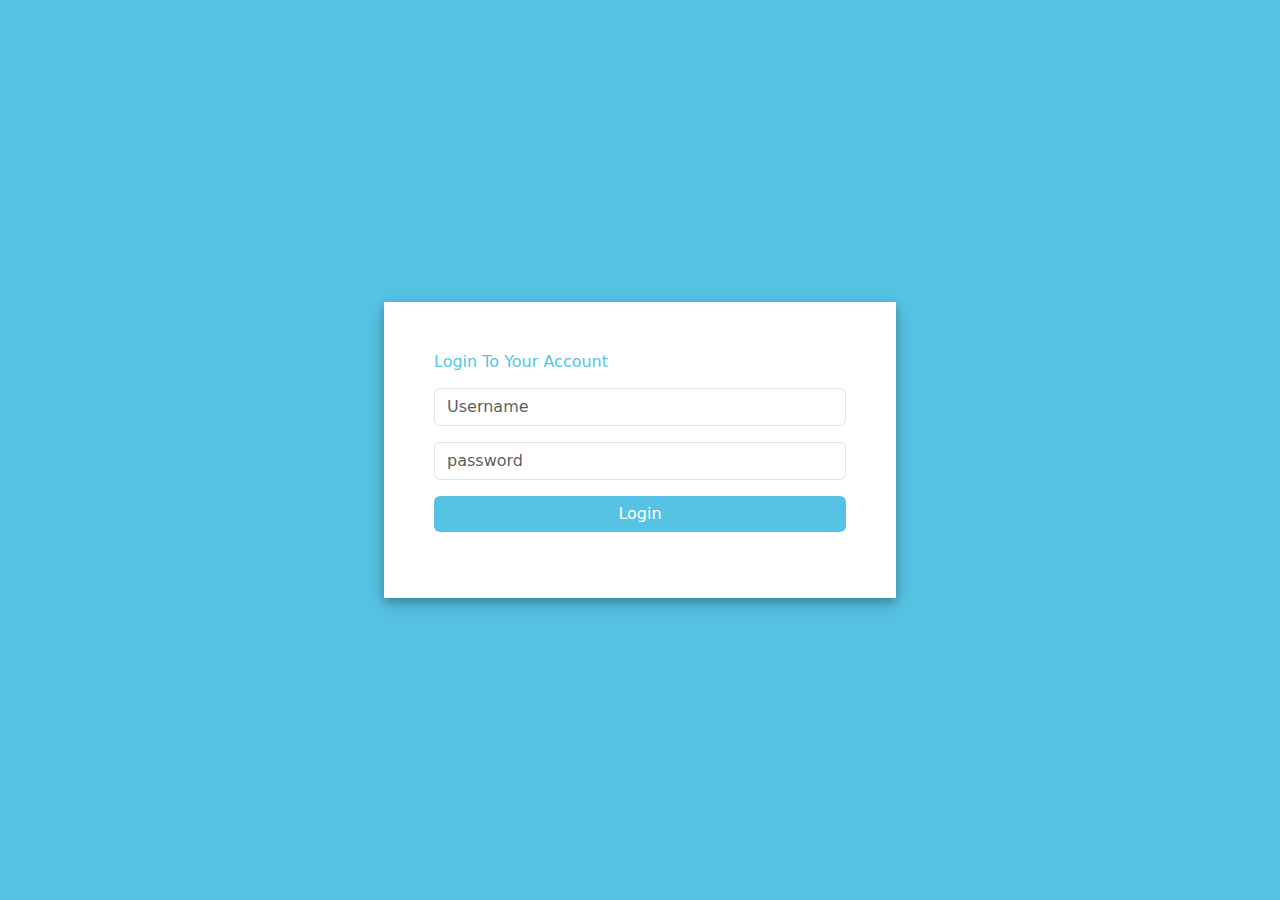
<file: index.html>
<html lang="en">

<head>
    <meta charset="UTF-8">
    <meta name="viewport" content="width=device-width, initial-scale=1.0">
    <link href="https://cdn.jsdelivr.net/npm/bootstrap@5.3.3/dist/css/bootstrap.min.css" rel="stylesheet"
        integrity="sha384-QWTKZyjpPEjISv5WaRU9OFeRpok6YctnYmDr5pNlyT2bRjXh0JMhjY6hW+ALEwIH" crossorigin="anonymous">
    <title>login form</title>
<link rel="stylesheet" href="./index.css">
</head>

<body>
    <div class="main container-sm !direction !spacing">
        <div class="mb-3 ">

            <p class="h6">Login To Your Account</p>
        </div>
        <div class="mb-3">
            <input type="text" class="form-control" id="username" placeholder="Username">
        </div>
        <div class="mb-3">
            <input class="form-control" placeholder="password" id="Password" rows="3"></input>
        </div>
        <div class="mb-3">
            <button class="btn btn-primary" type="button">Login</button>
        </div>
    </div>
</body>

</html>
</file>
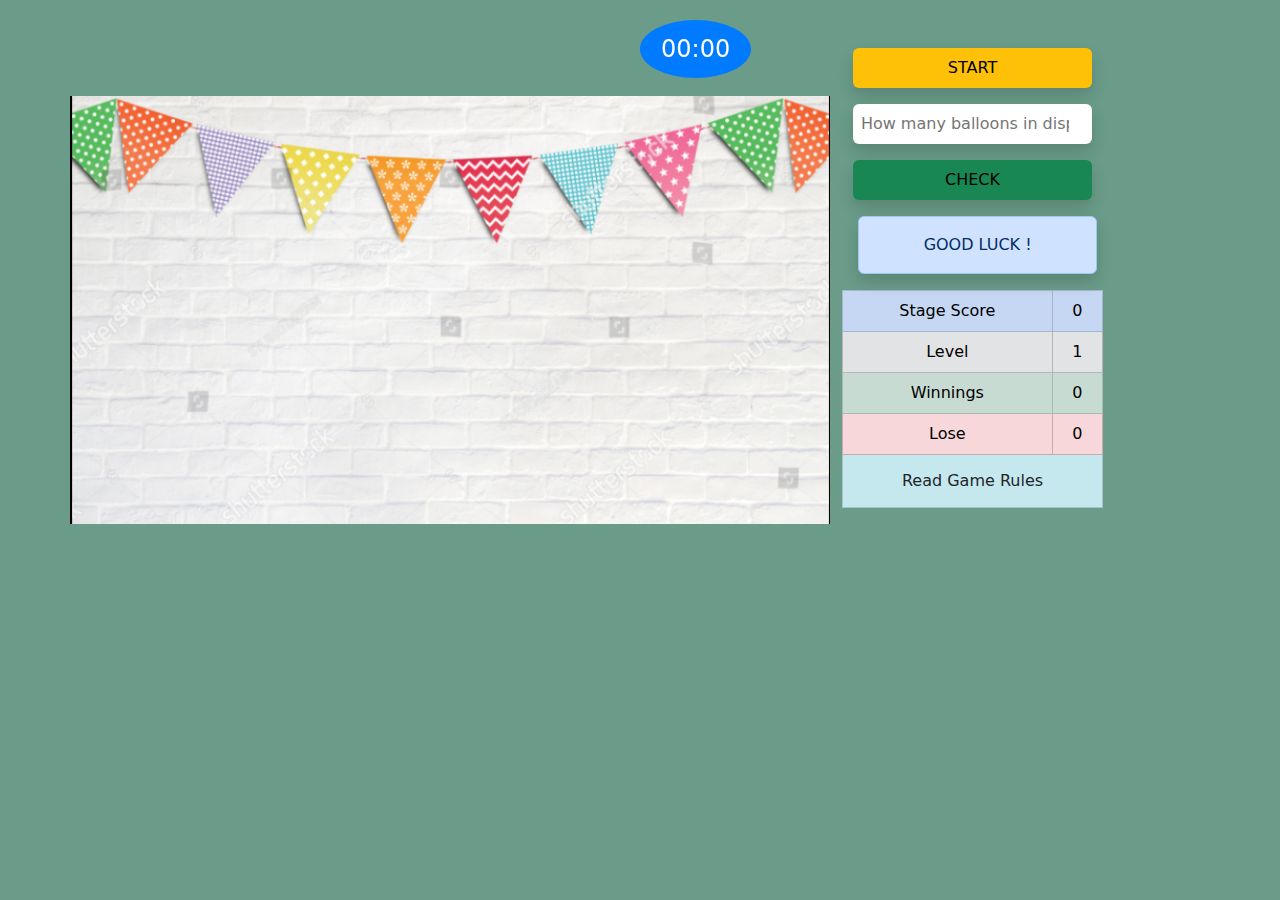
<file: balloons game (redesign)/index.html>
<!doctype html>
<html lang="en">

<head>
  <meta charset="utf-8">
  <meta name="viewport" content="width=device-width, initial-scale=1">
  <title>Balloon Game</title>
  <link href="https://cdn.jsdelivr.net/npm/bootstrap@5.3.3/dist/css/bootstrap.min.css" rel="stylesheet" integrity="sha384-QWTKZyjpPEjISv5WaRU9OFeRpok6YctnYmDr5pNlyT2bRjXh0JMhjY6hW+ALEwIH" crossorigin="anonymous">
</head>

<body>
  <style>
    body {
      background-color: #6A9C89;
      overflow-x: hidden;
    }

    #display-balloons {
      background-image: url('./wall.png');
      background-repeat: no-repeat;
      background-size: cover;
    }

    #counter {
      position: fixed;
      top: 20px;
      left: 50%;
      /* transform: translateX(-50%); */
      z-index: 1000;
      font-size: 1.5rem;
      padding: 10px 20px;
      background-color: #007bff;
      color: white;
      border-radius: 50px;
    }
  </style>

  <!-- Counter at the top -->
  <p id="counter" class="btn rounded-circle">00:00</p>

  <div class="container ms-6 mt-5 text-center">
    <div class="row">
      <div class="col-8 mt-5" id="display-balloons">
      </div>
      <div class="col-3">
        <input type="button" id="start" value="START" class="p-2 mb-3 mt-5 mt-sm-0 col-11 shadow bg-warning border-0 rounded">
        <input type="number" id="input" maxlength="3" class="p-2 mb-3 col-11 shadow rounded border-0" placeholder="How many balloons in display?">
        <input type="button" id="check" value="CHECK" class="p-2 col-11 mb-3 shadow bg-success border-0 rounded">
        <div class="alert text-center alert-primary ms-3 shadow col-11 mb-3" id="message" role="alert">GOOD LUCK !</div>
        <table class="table table-bordered table-striped text-center col-11">
          <tbody>
            <tr class="table-primary">
              <td>Stage Score</td>
              <td id="score">0</td>
            </tr>
            <tr class="table-secondary">
              <td>Level</td>
              <td id="stage">1</td>
            </tr>
            <tr class="table-success">
              <td>Winnings</td>
              <td id="winning">0</td>
            </tr>
            <tr class="table-danger">
              <td>Lose</td>
              <td id="lose">0</td>
            </tr>
            <tr class="table-info">
              <td colspan="2"><button type="button" class="btn border-0" data-bs-toggle="modal" data-bs-target="#staticBackdrop">Read Game Rules</button></td>
            </tr>
          </tbody>
        </table>
      </div>
    </div>

    <!-- Modal sections -->
    <div class="modal fade" id="victoryModel" tabindex="-1" aria-labelledby="victoryModel" aria-hidden="true">
      <div class="modal-dialog modal-dialog-centered">
        <div class="modal-content">
          <div class="modal-header">
            <h5 class="modal-title" id="victoryModel">VICTORYY !!</h5>
            <button type="button" class="btn-close" data-bs-dismiss="modal" aria-label="Close"></button>
          </div>
          <div class="modal-body">
            Congratulations!! You win this stage 🎉 Do you want to play this stage again or move to the next stage ➡️
          </div>
          <div class="modal-footer">
            <button type="button" id="playAgain" class="btn btn-primary">Play Again</button>
            <button type="button" id="nextStage" class="btn btn-secondary" data-bs-dismiss="modal">Next Stage</button>
          </div>
        </div>
      </div>
    </div>

    <!-- Other modals and content -->
    <div class="modal fade" id="timeOutModel" tabindex="-1" aria-labelledby="timeOutModel" aria-hidden="true">
      <div class="modal-dialog modal-dialog-centered">
        <div class="modal-content">
          <div class="modal-header">
            <h5 class="modal-title" id="timeOutModel">Times up!! Buddy</h5>
            <button type="button" class="btn-close" data-bs-dismiss="modal" aria-label="Close"></button>
          </div>
          <div class="modal-body">
            Oh no..😿 Times up!!
          </div>
          <div class="modal-footer">
            <button type="button" class="btn btn-secondary" data-bs-dismiss="modal">Close</button>
          </div>
        </div>
      </div>
    </div>

    <!-- Game rules modal -->
    <div class="modal fade modal-lg model-dark" id="staticBackdrop" data-bs-backdrop="static" data-bs-keyboard="false" tabindex="-1" aria-labelledby="staticBackdropLabel" aria-hidden="true">
      <div class="modal-dialog modal-fullscreen-sm-down">
        <div class="modal-content">
          <div class="modal-header">
            <h1 class="modal-title fs-5" id="staticBackdropLabel">Gameplay Overview</h1>
            <button type="button" class="btn-close" data-bs-dismiss="modal" aria-label="Close"></button>
          </div>
          <div class="modal-body">
            <!-- Gameplay rules content -->
            <pre class="font-monospace"> 
Here are the detailed game rules for each of the 5 stages: <br>                 
Balloon Game Rules
              
. Stage 1
    - Time Limit: 30 seconds
    - Wins Needed to Advance: 5
    - Score on Win: +1
    - Score on Loss: -1
              
2. Stage 2
   - Time Limit: 35 seconds
   - Wins Needed to Advance: 10
   - Score on Win: +2
   - Score on Loss: -2

3. Stage 3
   - Time Limit: 40 seconds
   - Wins Needed to Advance: 15
   - Score on Win: +3
   - Score on Loss: -3

4. Stage 4
   - Time Limit: 45 seconds
   - Wins Needed to Advance: 20
   - Score on Win: +4
   - Score on Loss: -4

5. Stage 5
   - Time Limit: 50 seconds
   - Wins Needed to Advance: 25
   - Score on Win: +5
   - Score on Loss: -5
 
            </pre>
          </div>
          <div class="modal-footer">
            <button type="button" data-bs-dismiss="modal" class="btn btn-primary">Understood</button>
          </div>
        </div>
      </div>
    </div>
  </div>

  <script src="https://cdn.jsdelivr.net/npm/bootstrap@5.3.3/dist/js/bootstrap.bundle.min.js" integrity="sha384-YvpcrYf0tY3lHB60NNkmXc5s9fDVZLESaAA55NDzOxhy9GkcIdslK1eN7N6jIeHz" crossorigin="anonymous"></script>
  <script src="./index.js" defer></script>

</body>

</html>
</file>
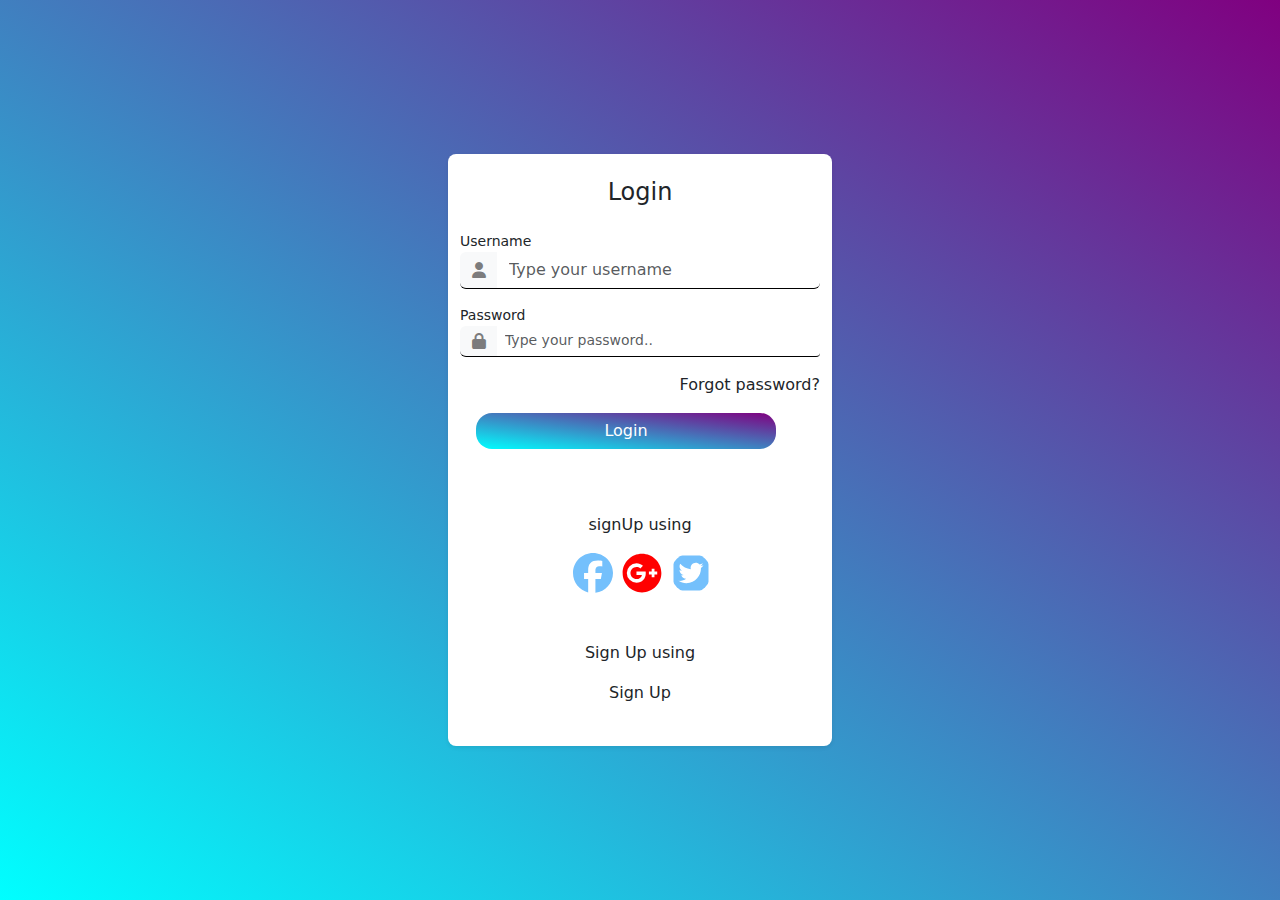
<file: login form/full login form/index.html>
<html lang="en">

<head>
    <meta charset="UTF-8">
    <meta name="viewport" content="width=device-width, initial-scale=1.0">
    <link href="https://cdn.jsdelivr.net/npm/bootstrap@5.3.3/dist/css/bootstrap.min.css" rel="stylesheet"
        integrity="sha384-QWTKZyjpPEjISv5WaRU9OFeRpok6YctnYmDr5pNlyT2bRjXh0JMhjY6hW+ALEwIH" crossorigin="anonymous">
    <link rel="stylesheet" href="https://cdnjs.cloudflare.com/ajax/libs/font-awesome/6.6.0/css/all.min.css">
    <title>full Login form</title>
    <style>
        * {
            margin: 0;
        }

        .main {
            width: 100%;
            height: 100%;
            background-image: linear-gradient(to top right, aqua, purple);
            display: flex;
            justify-content: center;
            align-items: center;
           
        }

        .mainDiv {
            background-color: white;
            height: 35rem;
            width: 20rem;
            margin: 10px;
        }

        @media (min-width: 375px) and (max-width:450px) {
            .mainDiv {
                height: 40rem;
                width: 19rem;
            }
            .custom-margin-top {
        margin-top: 8rem !important; /* Ensures it's applied */
    }
        }

        @media screen and (min-width:900px) {
            .mainDiv {
                height: 37rem;
                width: 24rem;
            }
        }

        #loginBtn {
            background-image: linear-gradient(to top right, aqua, purple);

        }
 

    </style>
</head>

<body>
    <div class="main">
        <!-- main container  -->
        <div class="container  mainDiv rounded-3 shadow-sm  ">
            <!-- login form -->
            <p class="h4 text-center m-4">Login</p>
            <div class="row">
                <div class="mb-3">
                    <!-- username input  -->
                    <label class="labels small" for="username">Username</label>
                    <div class="input-group">
                        <span
                            class="input-group-text border-top-0 border-end-0 border-start-0 border-black text-black-50">
                            <i class="fa-solid fa-user"></i>
                        </span>
                        <input class="form-control border-top-0 border-end-0 border-start-0 border-black" type="text"
                            placeholder="Type your username">
                    </div>
                </div>
                <!-- passowrd input here  -->
                <div class="mb-3">
                    <label class="labels small" for="password">Password</label>
                    <div class="input-group">
                        <span
                            class="input-group-text border-top-0 border-end-0 border-start-0 border-black text-black-50">
                            <i class="fa-solid fa-lock"></i>
                        </span>
                        <input
                            class="form-control form-control-sm border-top-0 border-end-0 border-start-0 border-black"
                            type="password" placeholder="Type your password..">
                    </div>
                </div>
                <a href="#" class="text-decoration-none text-dark text-end ">Forgot password?</a>
                <div class="m-3">
                    <a name="loginBtn" id="loginBtn" class="btn btn-primary border-0 border-9  rounded-4 col-10"
                        href="#" role="button">Login</a>
                </div>

            </div>
            <div class="col mt-5 text-center">
                <p class="text-center">signUp using</p>
                <svg xmlns="http://www.w3.org/2000/svg" height="40" width="40" viewBox="0 0 512 512" class="ms-1">
                    <path fill="#74C0FC"
                        d="M512 256C512 114.6 397.4 0 256 0S0 114.6 0 256C0 376 82.7 476.8 194.2 504.5V334.2H141.4V256h52.8V222.3c0-87.1 39.4-127.5 125-127.5c16.2 0 44.2 3.2 55.7 6.4V172c-6-.6-16.5-1-29.6-1c-42 0-58.2 15.9-58.2 57.2V256h83.6l-14.4 78.2H287V510.1C413.8 494.8 512 386.9 512 256h0z" />
                </svg>
                <svg xmlns="http://www.w3.org/2000/svg" height="40" width="40" viewBox="0 0 512 512" class="ms-1">
                    <path fill="#ff0000"
                        d="M256 8C119.1 8 8 119.1 8 256S119.1 504 256 504 504 392.9 504 256 392.9 8 256 8zM185.3 380a124 124 0 0 1 0-248c31.3 0 60.1 11 83 32.3l-33.6 32.6c-13.2-12.9-31.3-19.1-49.4-19.1-42.9 0-77.2 35.5-77.2 78.1S142.3 334 185.3 334c32.6 0 64.9-19.1 70.1-53.3H185.3V238.1H302.2a109.2 109.2 0 0 1 1.9 20.7c0 70.8-47.5 121.2-118.8 121.2zM415.5 273.8v35.5H380V273.8H344.5V238.3H380V202.8h35.5v35.5h35.2v35.5z" />
                </svg>
                <svg xmlns="http://www.w3.org/2000/svg" viewBox="0 0 448 512" height="40" width="40"
                    class="rounded-circle ms-1">
                    <path fill="#74C0FC"
                        d="M64 32C28.7 32 0 60.7 0 96V416c0 35.3 28.7 64 64 64H384c35.3 0 64-28.7 64-64V96c0-35.3-28.7-64-64-64H64zM351.3 199.3v0c0 86.7-66 186.6-186.6 186.6c-37.2 0-71.7-10.8-100.7-29.4c5.3 .6 10.4 .8 15.8 .8c30.7 0 58.9-10.4 81.4-28c-28.8-.6-53-19.5-61.3-45.5c10.1 1.5 19.2 1.5 29.6-1.2c-30-6.1-52.5-32.5-52.5-64.4v-.8c8.7 4.9 18.9 7.9 29.6 8.3c-9-6-16.4-14.1-21.5-23.6s-7.8-20.2-7.7-31c0-12.2 3.2-23.4 8.9-33.1c32.3 39.8 80.8 65.8 135.2 68.6c-9.3-44.5 24-80.6 64-80.6c18.9 0 35.9 7.9 47.9 20.7c14.8-2.8 29-8.3 41.6-15.8c-4.9 15.2-15.2 28-28.8 36.1c13.2-1.4 26-5.1 37.8-10.2c-8.9 13.1-20.1 24.7-32.9 34c.2 2.8 .2 5.7 .2 8.5z" />
                </svg>
            </div>

            <div class="row mt-5 mt-sm-5 custom-margin-top text-center">
                <p>Sign Up using</p>
                <a href="#" class="text-decoration-none text-dark mt-0">Sign Up</a>
            </div>
            
            
            
        </div>





    </div>
    <script src="https://cdn.jsdelivr.net/npm/bootstrap@5.3.3/dist/js/bootstrap.bundle.min.js"
        integrity="sha384-YvpcrYf0tY3lHB60NNkmXc5s9fDVZLESaAA55NDzOxhy9GkcIdslK1eN7N6jIeHz"
        crossorigin="anonymous"></script>
</body>

</html>
</file>
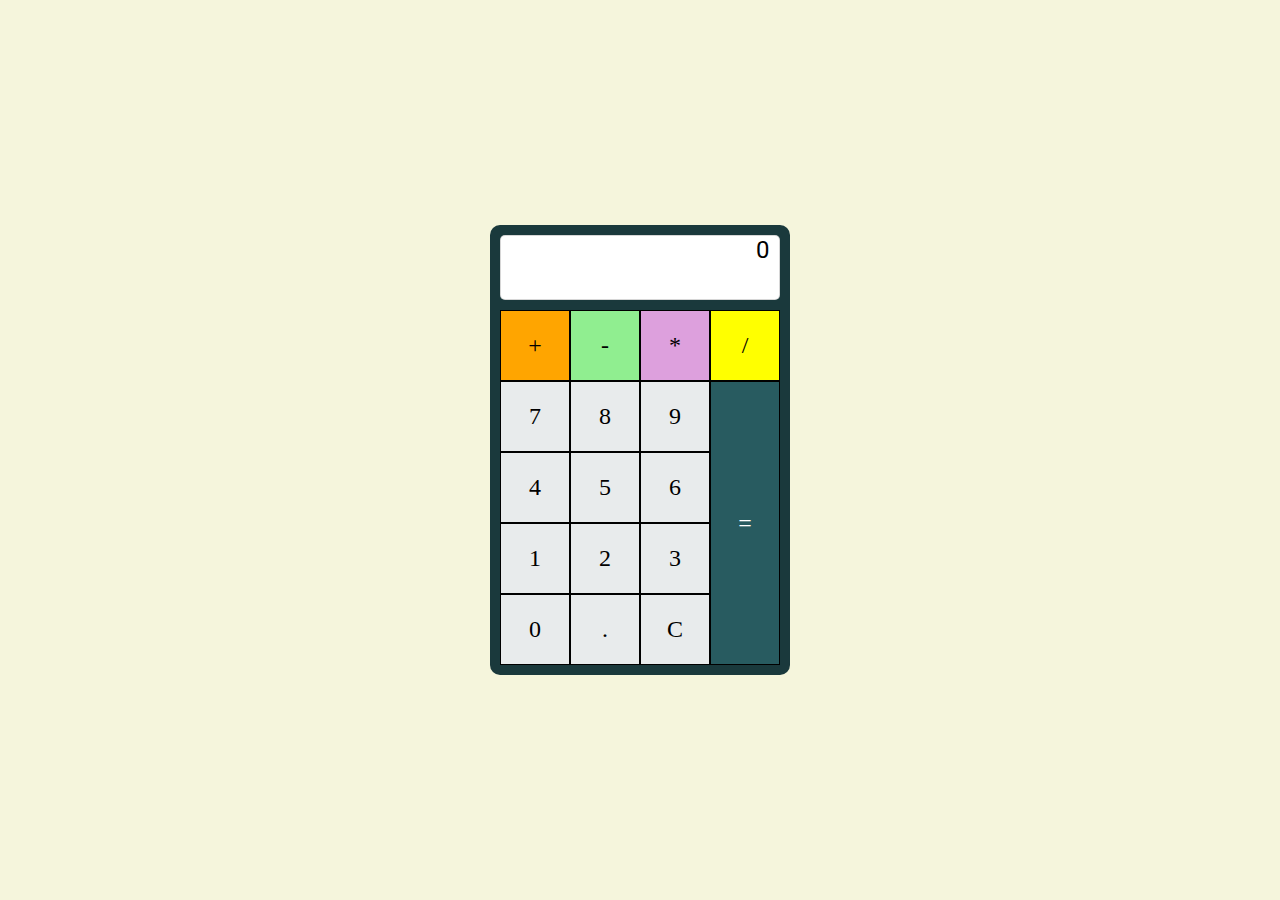
<file: calculator/calculator.html>
<html lang="en">
  <head>
    <meta charset="UTF-8" />
    <meta name="viewport" content="width=device-width, initial-scale=1.0" />
    <link href="https://fonts.googleapis.com/css2?family=Roboto:wght@400;700&display=swap" rel="stylesheet">
    <link rel="stylesheet" href="calculator.css">
    <title>Calculator</title>
  </head>
  <body>
    <div class="calculator">
      <!-- Changed input to textarea to support multi-line wrapping -->
      <textarea wrap="soft" disabled id="result" rows="2">0</textarea>
      <div class="key">
        <div id="add" class="operators">+</div>
        <div id="sub" class="operators">-</div>
        <div id="mul" class="operators">*</div>
        <div id="divide" class="operators">/</div>
        <div id="equal">=</div>
        <div class="digits">7</div>
        <div class="digits">8</div>
        <div class="digits">9</div>
        <div class="digits">4</div>
        <div class="digits">5</div>
        <div class="digits">6</div>
        <div class="digits">1</div>
        <div class="digits">2</div>
        <div class="digits">3</div>
        <div class="digits">0</div>
        <div class="digits">.</div>
        <div id="clear">C</div>
      </div>
    </div>
    <script src="./calculator.js"></script>
  </body>
</html>
</file>
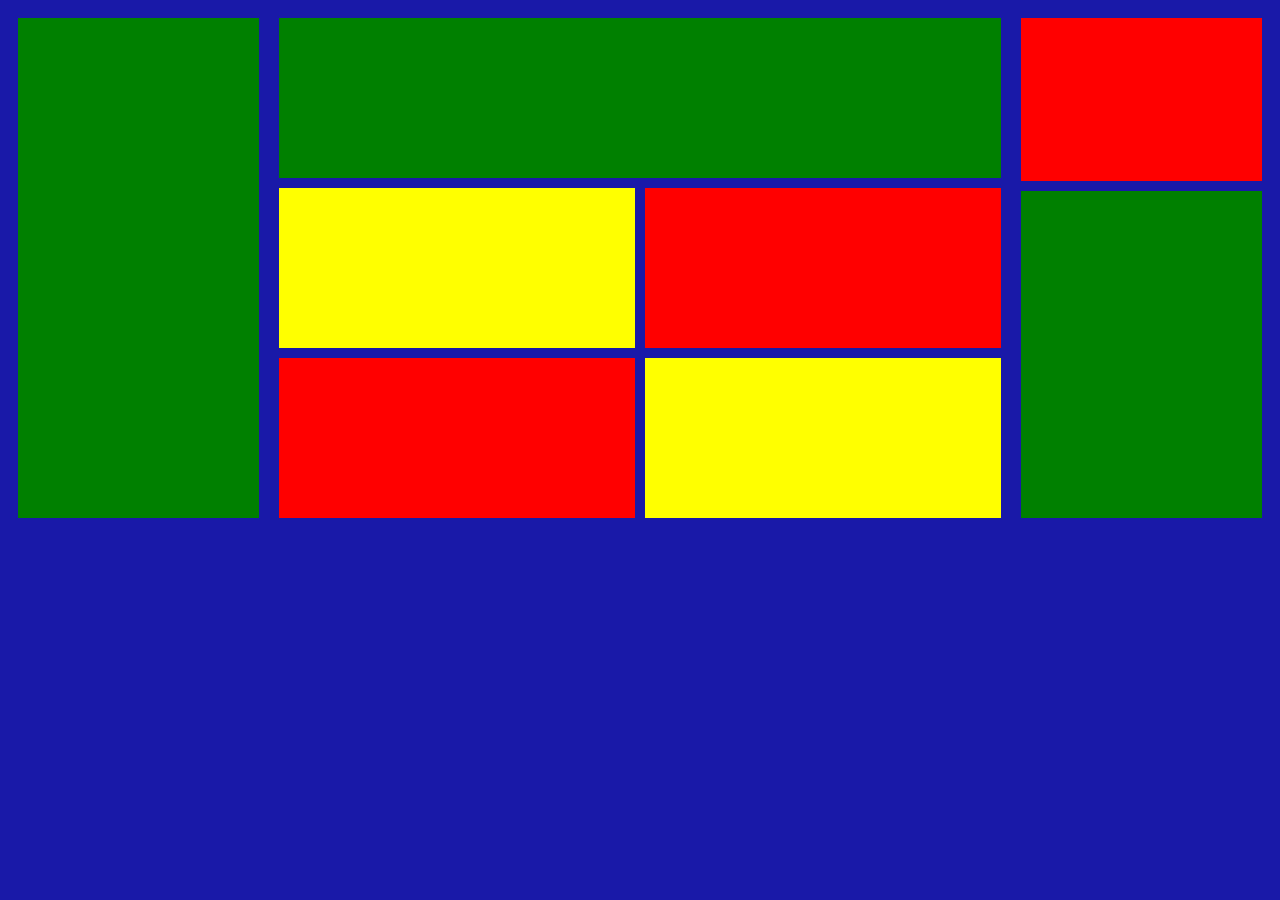
<file: layout design/per.html>
<html lang="en">
  <head>
    <meta charset="UTF-8" />
    <meta name="viewport" content="width=device-width, initial-scale=1.0" />
    <link rel="stylesheet" href="./per.css" />
    <title>Document</title>
  </head>
  <body>
    <div class="mainDiv">
      <div id="section1" class="mainChild"></div>

      <div id="section2" class="mainChild">
        <div id="secSecSub1"></div>
        <div id="secSecSub2">
            <div id="part1"></div>
            <div id="part2"></div>   
        </div>
        <div id="secSecSub3">
            <div id="part3"></div>
            <div id="part4"></div>
        </div>
      </div>
      <div id="section3" class="mainChild">
        <div id="thirdSecSub1"></div>
        <div id="thirdSecSub2"></div>
      </div>
    </div>
  </body>
</html>
</file>
<file: index.css>
body {

    background-color: hsl(193.94deg 72.45% 61.57%);
    display: flex;
    flex-direction: row;
    justify-content: center;
    align-items: center;
}

.main {
    background-color: white;
    margin: 10px;
    box-shadow: 0 4px 8px 0 rgba(0, 0, 0, 0.2), 0 6px 20px 0 rgba(0, 0, 0, 0.19);
    padding: 50px;
width: 40%;
 
}

.btn {
    width: 100%;
    background-color: hsl(193.94deg 72.45% 61.57%);
    border: transparent;
}
.btn:hover{
    background-color: hsl(194, 48%, 50%);
}

.h6 {
    color: hsl(193.94deg 72.45% 61.57%);
}
@media screen and (max-width:800px)  {
.main{
width: 100%;
}
}

@media screen and (max-height:915px)  {
    .main{
    /* height: 20vh; */
    }
    }
</file>
<file: calculator/calculator.css>
body {
  display: flex;
  justify-content: center;
  align-items: center;
  height: 100vh;
  margin: 0;
  background-color: beige;
}

.calculator {
  background-color: #1a393c;
  height: 450px;
  width: 300px;
  border-radius: 10px;
  display: flex;
  flex-direction: column;
  justify-content: space-between;
}

#result {
  background-color: #ffffff;
  height: 15%;
  margin: 10px;
  border-radius: 5px;
  display: flex;
  color: black;
  font-family: 'Roboto', sans-serif;
  padding: 0 10px;
  font-size: 24px;
  text-align: right; 
  vertical-align: bottom;
  resize: none;
}

.key {
  display: grid;
  grid-template-columns: repeat(4, 1fr);
  margin: 0 10px 10px 10px;
  flex-grow: 1;
}

.key>div {
  background-color: rgba(255, 255, 255, 0.9);
  text-align: center;
  font-size: 24px;
  border: 1px solid black;
  display: flex;
  align-items: center;
  justify-content: center;
  padding: 21px;
  cursor: pointer;
  color: black;
  transition: background-color 0.2s ease;
}

.key>div:hover {
  background-color: rgba(255, 255, 255, 1);
}

#equal {
  grid-column: 4;
  grid-row: span 5;
  background-color: #f13a7a;
  color: #ffffff;
}

.operators {
  background-color: #d78778;
  color: #ffffff;
}

.key>#add {
  background-color: orange;
}

.key>#sub {
  background-color: lightgreen;
}

.key>#mul {
  background-color: plum;
}

.key>#divide {
  background-color: yellow;
}

.key>#equal {
  background-color: #285b60;
}
</file>
<file: layout design/per.css>
body {
    background-color: rgb(25, 25, 168);
}

.mainDiv {
    width: 100%;
    height: 500px;
    display: flex;
}

.mainChild {
    margin: 10px;
}

.mainDiv>#section1 {
    width: 20%;
    height: 100%;
    background-color: green;
}

.mainDiv>#section2 {
    width: 60%;
}

.mainDiv>#section3 {
    width: 20%;
    height: 100%;
}

#section2>#secSecSub1 {
    width: 100%;
    background-color: green;
    height: 33.33%;
    margin-bottom: 10px;
}

#section2>#secSecSub2 {
    width: 100%;
    display: inline-flex;
    height: 33.33%;
    margin-bottom: 10px;
}

#section2>#secSecSub3 {
    width: 100%;
    display: inline-flex;
    height: 33.33%;
}

#section3 {
    display: flex;
    flex-direction: column;
}

#section3>#thirdSecSub1 {
    width: 100%;
    background-color: red;
    height: 33.33%;
    margin-bottom: 10px;

}

#section3>#thirdSecSub2 {
    width: 100%;
    background-color: green;
    height: 66.66%;

}

#part1 {
    width: 50%;
    height: 100%;
    background-color: yellow;
    margin-right: 10px;
}

#part2 {
    width: 50%;
    height: 100%;
    background-color: red;
}

#part3 {
    width: 50%;
    height: 100%;
    background-color: red;
    margin-right: 10px;

}

#part4 {
    width: 50%;
    height: 100%;
    background-color: yellow;
}

@media only screen and (max-width: 600px) {

    /* -----set div to vertically----------- */
    .mainDiv {
        width: 100%;
        display: flex;
        flex-direction: column;
    }

    /* -----set margin 0----------- */
    .mainChild,
    #part1,
    #section2>#secSecSub1,
    #section2>#secSecSub2,
    #section3>#thirdSecSub1 {
        margin: 0;
    }

    /* ------------make side by side div vertically--- */
    #secSecSub2,
    #secSecSub3 {
        display: flex;
        flex-direction: column;
        width: 1005;
    }

    /* ------------adjusting sections of main div (3)--- */
    .mainDiv>#section1 {
        width: 100%;
        height: 12.5%;
    }

    .mainDiv>#section2 {
        height: 62.5%;
        width: 100%;

    }

    .mainDiv>#section3 {
        height: 25%;
        width: 100%;
    }

    /* --------------giving height to the section2 child--*/

    #section2>#secSecSub1 {
        height: 20%;
    }

    #section2>#secSecSub2 {
        height: 40%;
    }

    #section2>#secSecSub3 {
        height: 40%;
    }

    /* --------------giving height to the secSecSub2,3 child--*/
    #secSecSub2>#part1,
    #part2 {
        height: 50%;
        width: 100%;
    }

    #secSecSub3>#part3,
    #part4 {
        height: 50%;
        width: 100%;
    }

    /* --------------------giving hight to section 3---- */

    #section3>#thirdSecSub1 {
        height: 50%;
    }

    #section3>#thirdSecSub2 {
        height: 50%;
    }
    /* ---------giving proper margin to div  */
    #section1,
    #section2,
   #section2 > #secSecSub1,
    #part1,
    #part2,
    #part3,
   #secSecSub3 > #part4 ,
    #section3>#thirdSecSub1{
        margin-bottom: 10px;
    }
}
</file>
